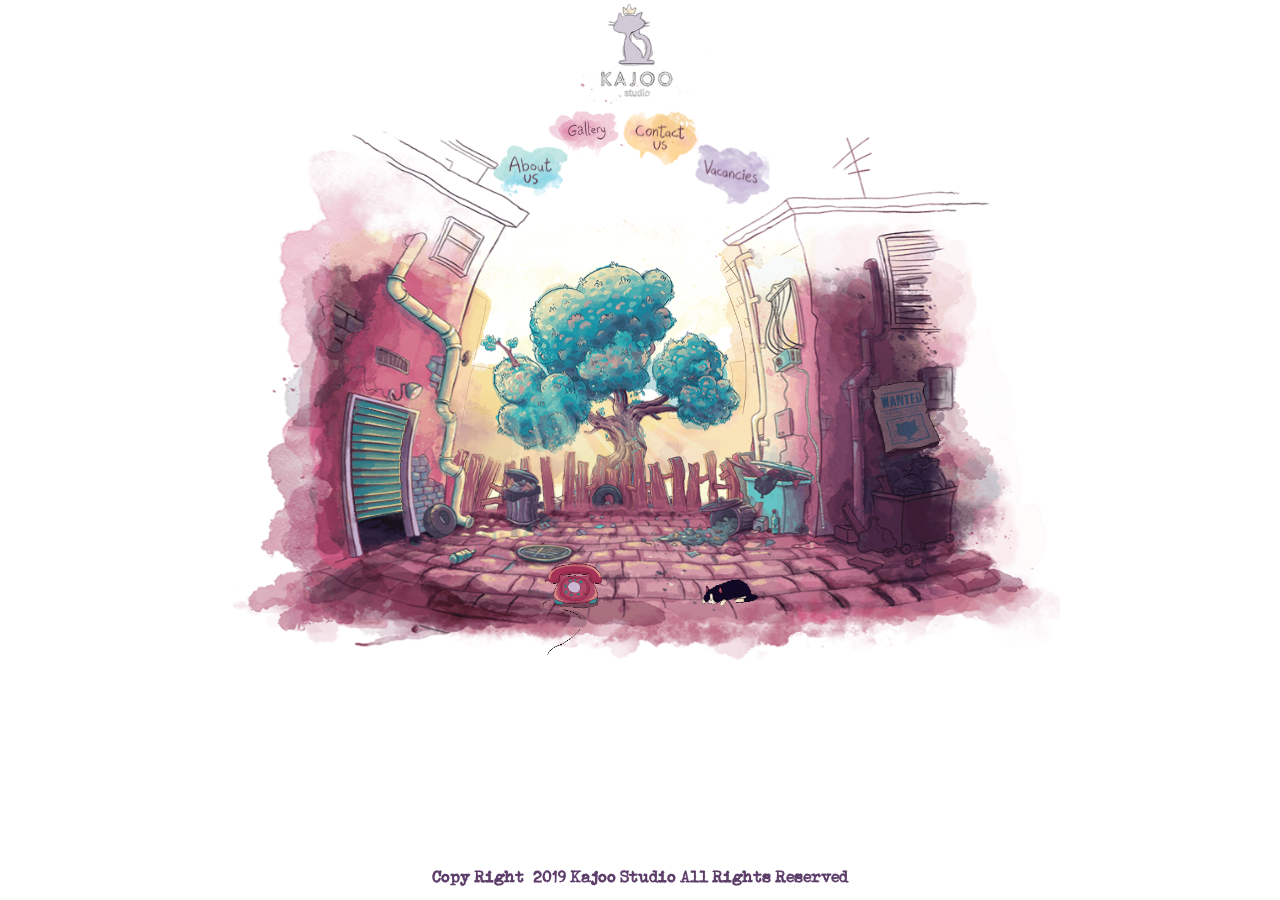
<file: index.html>
<!DOCTYPE html>
<html lang="en"><head>
<meta charset="UTF-8" />
<meta http-equiv="X-UA-Compatible" content="IE=edge,chrome=1">
<title>Kajoo</title>
<meta name="viewport" content="width=device-width, initial-scale=1.0">
<meta name="description" content="Kajoo" />
<meta name="keywords" content="Kajoo, Kajoo" />
<meta name="author" content="Kajoo Studio" />
<link rel="shortcut icon" href="img/favicon.ico">
		<!--bootstrap-->
<link rel="stylesheet" href="lib/bootstrap/bootstrap.min.css">
<link href="css/style.css" rel="stylesheet" type="text/css">
<script src="js/parallax.js"></script> 
<script type="text/javascript">
function MM_swapImgRestore() { //v3.0
  var i,x,a=document.MM_sr; for(i=0;a&&i<a.length&&(x=a[i])&&x.oSrc;i++) x.src=x.oSrc;
}
function MM_preloadImages() { //v3.0
  var d=document; if(d.images){ if(!d.MM_p) d.MM_p=new Array();
    var i,j=d.MM_p.length,a=MM_preloadImages.arguments; for(i=0; i<a.length; i++)
    if (a[i].indexOf("#")!=0){ d.MM_p[j]=new Image; d.MM_p[j++].src=a[i];}}
}

function MM_findObj(n, d) { //v4.01
  var p,i,x;  if(!d) d=document; if((p=n.indexOf("?"))>0&&parent.frames.length) {
    d=parent.frames[n.substring(p+1)].document; n=n.substring(0,p);}
  if(!(x=d[n])&&d.all) x=d.all[n]; for (i=0;!x&&i<d.forms.length;i++) x=d.forms[i][n];
  for(i=0;!x&&d.layers&&i<d.layers.length;i++) x=MM_findObj(n,d.layers[i].document);
  if(!x && d.getElementById) x=d.getElementById(n); return x;
}

function MM_swapImage() { //v3.0
  var i,j=0,x,a=MM_swapImage.arguments; document.MM_sr=new Array; for(i=0;i<(a.length-2);i+=3)
   if ((x=MM_findObj(a[i]))!=null){document.MM_sr[j++]=x; if(!x.oSrc) x.oSrc=x.src; x.src=a[i+2];}
}
</script>
</head>
<body onLoad="MM_preloadImages('img/doorGif.gif','img/telephone4.gif','img/catGif.gif','img/wantedPoster.gif')">
<div class="se-pre-con"></div>
<div class="container">
  <div class="content desktop-v"> 
    <!--motion bg-->
    
    <ul id="scene">
      <li class="layer" data-depth=".3">
        <div class="logo"> <img src="img/KajooLogo.gif"> </div>
      </li>
      <li class="layer" data-depth=".8">
        <div class="backbuilding"> <img src="img/backBuildings.png"> </div>
      </li>
      <li class="layer" data-depth=".5">
        <div class="tree"> <img src="img/tree.png"> </div>
      </li>
      <li class="layer" data-depth="0">
        <div class="wall"> <img src="img/fence.png"> </div>
      </li>
    </ul>
    <ul id="scene2">
      <li class="layer" data-depth=".6">
        <div class="menu">
			<a href="aboutus.html" onMouseOut="MM_swapImgRestore()" onMouseOver="MM_swapImage('Image12','','img/catGif.gif',1)"><img src="img/aboutBtn.png" alt=""/></a>
			<a href="gallery.html" onMouseOut="MM_swapImgRestore()" onMouseOver="MM_swapImage('Image10','','img/doorGif.gif',1)"><img src="img/gallaryBtn.png" alt=""/></a>
			<a href="contact.html" onMouseOut="MM_swapImgRestore()" onMouseOver="MM_swapImage('tele','','img/telephone4.gif',1)"><img src="img/ContactBtn.png" alt=""/></a>
			<a href="vacancies.html" onMouseOut="MM_swapImgRestore()" onMouseOver="MM_swapImage('Image13','','img/wantedPoster.gif',1)"><img src="img/vacanciesBtn.png" alt=""/></a>
		  </div>
      </li>
    </ul>
    <div class="building"> <img src="img/buildings-layer-1.png"> </div>
    <div class="motions">
      <div class="door"> <a href="gallery.html" onMouseOut="MM_swapImgRestore()" onMouseOver="MM_swapImage('Image10','','img/doorGif.gif',1)"> <img id="Image10" src="img/doorGif.png" alt=""></a> </div>
      <div class="telephone"> <a href="contact.html" onMouseOut="MM_swapImgRestore()" onMouseOver="MM_swapImage('tele','','img/telephone4.gif',1)"> <img id="tele" src="img/telephone4.png" alt=""></a> </div>
      <div class="cat"> <a href="aboutus.html" onMouseOut="MM_swapImgRestore()" onMouseOver="MM_swapImage('Image12','','img/catGif.gif',1)"> <img id="Image12" src="img/catGif.png" alt=""></a> </div>
      <div class="newspaper"> <a href="vacancies.html" onMouseOut="MM_swapImgRestore()" onMouseOver="MM_swapImage('Image13','','img/wantedPoster.gif',1)"> <img id="Image13" src="img/wantedPoster.png" alt=""></a> </div>
    </div>
  </div>
	<div class="home-tree mobile-v" id="home-sc">
<nav class="top-nav-home">
  <button class="navbar-toggler" type="button">
    <span class="navbar-toggler-icon"></span>
  </button>
  <div class="collapse navbar-collapse nav-home">
	  <button class="navbar-close" type="button">
  </button>
    <ul class="navbar-nav2">
      <li class="nav-item active">
        <a class="nav-link" href="#home-sc">Home </a>
      </li>
      <li class="nav-item">
        <a class="nav-link" href="#about-sc">About us</a>
      </li>
      <li class="nav-item">
        <a class="nav-link" href="#gallery-sc">Gallery</a>
      </li>
      <li class="nav-item">
        <a class="nav-link" href="#vacencies-sc">Vacancies</a>
      </li>
      <li class="nav-item">
        <a class="nav-link" href="#contact-sc">Contact</a>
      </li>
    </ul>
  </div>
</nav>
		
  <a class="home-logo" href="#"><img src="img/logo-mobile.png"></a>
	</div>
  <div class="mobile-v">
    <div class="about-home" id="about-sc">
      <h1> About Us</h1>
     <p> Award winning animation studio based in Egypt, we provide a wide range of high quality animation
		products: </p>
      <ul>
        <li>- Animated Series.</li>
        <li>- Animated movies.</li>
        <li>- TV / YouTube commercials.</li>
        <li>- Title Sequences.</li>
		 <li>- motion explainers.</li> 
        <li>and more....</li>
      </ul>
    </div>
    <div class="work-home" id="gallery-sc">
      <h1> Our Work<br>
        Gallery</h1>
      <div class="gallery-home">
        <div id="carouselExampleIndicators" class="carousel slide carousel-fade" data-ride="carousel" data-interval="false">
          <div class="carousel-tv "></div>
          <ol class="carousel-indicators">
            <li data-target="#carouselExampleIndicators" data-slide-to="0" class="active"></li>
            <li data-target="#carouselExampleIndicators" data-slide-to="1"></li>
            <li data-target="#carouselExampleIndicators" data-slide-to="2"></li>
            <li data-target="#carouselExampleIndicators" data-slide-to="3"></li>
            <li data-target="#carouselExampleIndicators" data-slide-to="4"></li>
            <li data-target="#carouselExampleIndicators" data-slide-to="5"></li>
            <li data-target="#carouselExampleIndicators" data-slide-to="6"></li>
            <li data-target="#carouselExampleIndicators" data-slide-to="7"></li>
            <li data-target="#carouselExampleIndicators" data-slide-to="8"></li>
            <li data-target="#carouselExampleIndicators" data-slide-to="9"></li>
            <li data-target="#carouselExampleIndicators" data-slide-to="10"></li>
          </ol>
 <div class="carousel-inner">
	  
	<div class="carousel-item active">
		
		<iframe class="youtube-iframe" width="100%" height="287" src="https://www.youtube.com/embed/hMEaly4xZ7s" frameborder="0" allow="accelerometer; autoplay; clipboard-write; encrypted-media; gyroscope; picture-in-picture" allowfullscreen></iframe>

    </div>
	<div class="carousel-item">
		
		<iframe class="youtube-iframe" width="100%" height="287" src="https://www.youtube.com/embed/otKSUSnSvLU" frameborder="0" allow="accelerometer; autoplay; clipboard-write; encrypted-media; gyroscope; picture-in-picture" allowfullscreen></iframe>

	</div>
  
	<div class="carousel-item">
		
		<iframe class="youtube-iframe" width="100%" height="287" src="https://www.youtube.com/embed/A5Asai2zVu0" frameborder="0" allow="accelerometer; autoplay; clipboard-write; encrypted-media; gyroscope; picture-in-picture" allowfullscreen></iframe>

    </div>
	<div class="carousel-item">
		
		<iframe class="youtube-iframe" width="100%" height="287" src="https://www.youtube.com/embed/l6wY3LMPpJA" frameborder="0" allow="accelerometer; autoplay; clipboard-write; encrypted-media; gyroscope; picture-in-picture" allowfullscreen></iframe>

    </div>
	<div class="carousel-item">

		<iframe class="youtube-iframe" width="100%" height="287" src="https://www.youtube.com/embed/qKPrzLs7HqA" frameborder="0" allow="accelerometer; autoplay; clipboard-write; encrypted-media; gyroscope; picture-in-picture" allowfullscreen></iframe>

    </div>
	  <div class="carousel-item">

		<iframe class="youtube-iframe" width="100%" height="287" src="https://www.youtube.com/embed/VJbGIk2UMp0" frameborder="0" allow="accelerometer; autoplay; clipboard-write; encrypted-media; gyroscope; picture-in-picture" allowfullscreen></iframe>

    </div>
	<div class="carousel-item">
		
		<iframe class="youtube-iframe" width="100%" height="287" src="https://www.youtube.com/embed/xT7lH8l_5Kg" frameborder="0" allow="accelerometer; autoplay; clipboard-write; encrypted-media; gyroscope; picture-in-picture" allowfullscreen></iframe>

    </div>

    <div class="carousel-item">
		
		<iframe class="youtube-iframe" width="100%" height="287" src="https://www.youtube.com/embed/ycAhI8SeV6o" frameborder="0" allow="accelerometer; autoplay; clipboard-write; encrypted-media; gyroscope; picture-in-picture" allowfullscreen></iframe>

    </div>


     <div class="carousel-item">
		
		<iframe class="youtube-iframe" width="100%" height="287" src="https://www.youtube.com/embed/3XALz6r3dxk" frameborder="0" allow="accelerometer; autoplay; clipboard-write; encrypted-media; gyroscope; picture-in-picture" allowfullscreen></iframe>

    </div>
	<div class="carousel-item">
		
		<iframe class="youtube-iframe" width="100%" height="287" src="https://www.youtube.com/embed/l6A1kOKRt-A" frameborder="0" allow="accelerometer; autoplay; clipboard-write; encrypted-media; gyroscope; picture-in-picture" allowfullscreen></iframe>

    </div>
	  
    <div class="carousel-item">
		
		<iframe class="youtube-iframe" width="100%" height="287" src="https://www.youtube.com/embed/ps_-D6ETsDw" frameborder="0" allow="accelerometer; autoplay; clipboard-write; encrypted-media; gyroscope; picture-in-picture" allowfullscreen></iframe>

    </div>
	

  </div>
          <a class="carousel-control-prev btn-control" href="#carouselExampleIndicators" role="button" data-slide="prev"> <span class="carousel-control-prev-icon" aria-hidden="true"></span> <span class="arrow-title">Previous</span> </a> <a class="carousel-control-next btn-control" href="#carouselExampleIndicators" role="button" data-slide="next"> <span class="arrow-title">Next</span> <span class="carousel-control-next-icon" aria-hidden="true"></span> </a> </div>
      </div>
    </div>
	  <div class="vacencies-home" id="vacencies-sc">
	  <h1>Vacancies</h1>
		  <h6>-Hiring soon.</h6>
	  </div>
	  
	  <div class="contact-home" id="contact-sc">
	  <h1>Say Helleowww!</h1>
		  <div class="text-contact">
		<div class="row">
			<a href="mailto:info@kajoostudio.com"><img src="img/mail.png" alt=""/> info@kajoostudio.com</a></div>
		<div class="row"><img src="img/phone.png" alt=""/> (+20) 12 0847 6095</div>
		<div class="row"><img src="img/phone.png" alt=""/> (+20) 11 2451 3583</div>
	  </div>
		<div class="contact-icons"> 
			<a href="https://www.google.com/maps/place/52+Mossadak,+Ad+Doqi,+Dokki,+Giza+Governorate/@30.039126,31.2023578,17z/data=!3m1!4b1!4m5!3m4!1s0x145846cd77045cff:0x91e6cc949a4d4a42!8m2!3d30.039126!4d31.2045465?shorturl=1" target="_blank">
			<img src="img/map.png" class="map"></a>
			<a href="https://www.behance.net/Kajoostudio_" target="_blank">
				<img src="img/behance.png" class="behance">
			</a>
			<a href="https://www.linkedin.com/company/kajoo-studio" target="_blank">
				<img src="img/linkedin.png" class="linkdin"></a>
			<a href="https://www.youtube.com/channel/UCgqGxlouMeiUFn2jCMnM4jA/featured" target="_blank">
				<img src="img/youtube.png" class="youtube"></a>
			<a href="https://vimeo.com/user93740706" target="_blank">
				<img src="img/vimeo.png" class="vimeo"></a>
			<a href="https://www.facebook.com/Kajoostudio" target="_blank">
				<img src="img/facebook.png" class="facebook"></a>
			<a href="https://www.instagram.com/kajoostudio/" target="_blank">
				<img src="img/instagram.png" class="insta"></a>
		</div>
	  </div>
  </div>
</div>
<footer class="footer-home">Copy Right © 2019   Kajoo Studio   All Rights Reserved </footer>

<!--bottstrap--> 
<script src="lib/bootstrap/jquery-3.2.1.slim.min.js"></script> 
<script src="lib/bootstrap/popper.min.js"></script> 
<script src="lib/bootstrap/bootstrap.min.js"></script> 

<!--slider--> 
<script src="js/jquery-2.min.js"></script> 
<script>
		var scene = document.getElementById('scene');
		var parallax = new Parallax(scene);
		var scene = document.getElementById('scene2');
		var parallax = new Parallax(scene2);
		var scene = document.getElementById('scene3');
		var parallax = new Parallax(scene3);
	</script> 
<!--white bg--> 

<!--preloader--> 
<script>
	//paste this code under head tag or in a seperate js file.
	// Wait for window load
	$(window).load(function() {
		// Animate loader off screen
		$(".se-pre-con").fadeOut("slow");;
	});
</script> 
<!--video--> 
<script type="text/javascript">

    jQuery(".btn-control").click(function() {
      // changes the iframe src to prevent playback or stop the video playback in our case
      $('.youtube-iframe').each(function(index) {
        $(this).attr('src', $(this).attr('src'));
        return true;
      });
      
//click function
    });

</script>
	
<!--nav--> 
<script>
		$('.navbar-toggler').click( function() {
		$(".navbar-collapse").addClass("show");
		$(".navbar-collapse").removeClass("hide");

} );
</script> 
<script>
		$('.nav-link').click( function() {
		$(".navbar-collapse").addClass("hide");
		$(".navbar-collapse").removeClass("show");

} );
</script> 
<script>
		$('.navbar-close').click( function() {
		$(".navbar-collapse").addClass("hide");
		$(".navbar-collapse").removeClass("show");

} );
		</script> 

<script>
$(document).ready(function(){
  // Add smooth scrolling to all links
  $("a").on('click', function(event) {

    // Make sure this.hash has a value before overriding default behavior
    if (this.hash !== "") {
      // Prevent default anchor click behavior
      event.preventDefault();

      // Store hash
      var hash = this.hash;

      // Using jQuery's animate() method to add smooth page scroll
      // The optional number (800) specifies the number of milliseconds it takes to scroll to the specified area
      $('html, body').animate({
        scrollTop: $(hash).offset().top
      }, 800, function(){
   
        // Add hash (#) to URL when done scrolling (default click behavior)
        window.location.hash = hash;
      });
    } // End if
  });
});
</script>

</body>
</html>
</file>
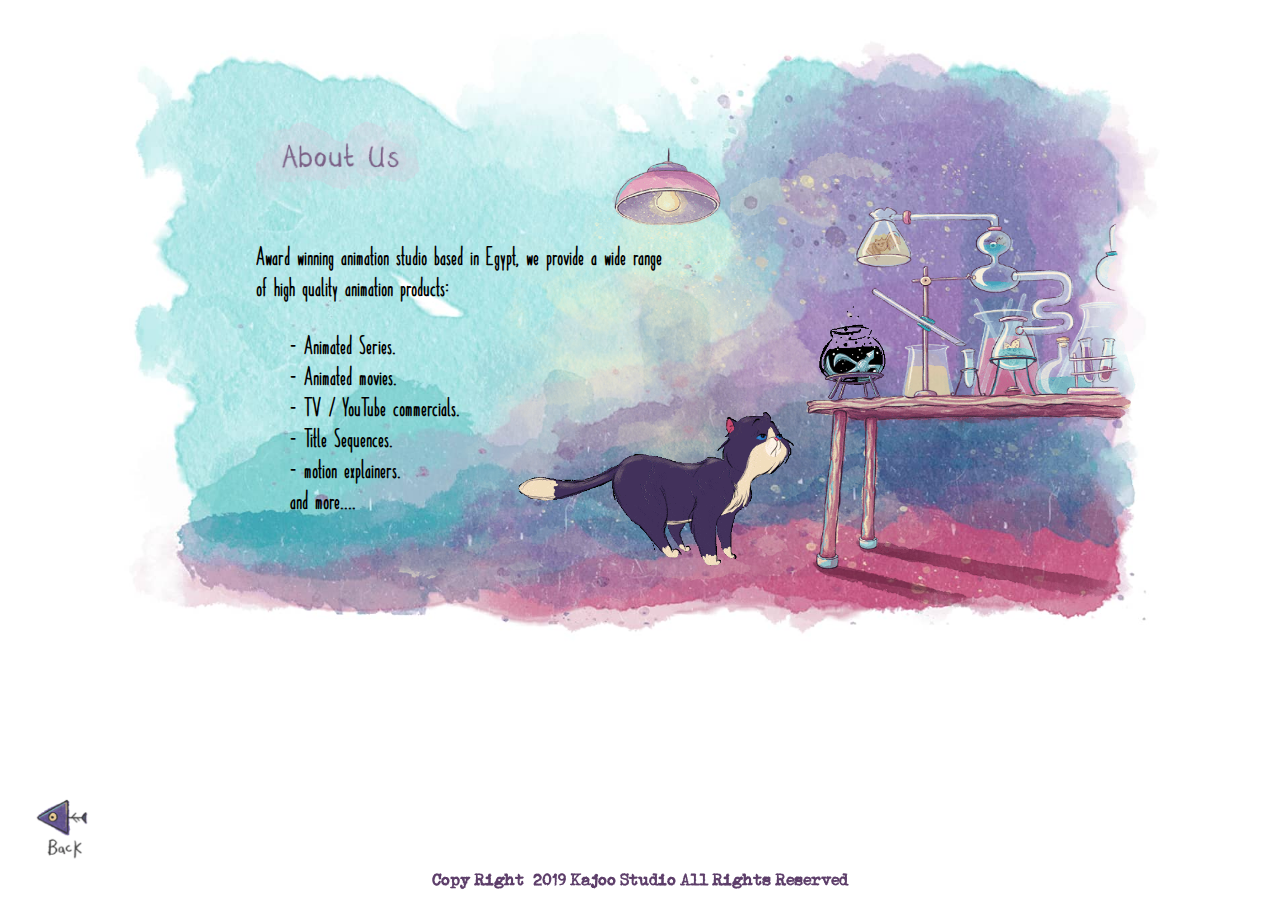
<file: aboutus.html>
<!DOCTYPE html>
<html lang="en">
    <head>
		<meta charset="UTF-8" />
        <meta http-equiv="X-UA-Compatible" content="IE=edge,chrome=1"> 
        <title>Kajoo</title>
        <meta name="viewport" content="width=device-width, initial-scale=1.0"> 
        <meta name="description" content="Kajoo" />
        <meta name="keywords" content="Kajoo, Kajoo" />
        <meta name="author" content="Kajoo Studio" />
        <link rel="shortcut icon" href="img/favicon.ico">
        <link href="css/style.css" rel="stylesheet" type="text/css">

    </head>
    <body>
		
        <div class="se-pre-con"></div>	
        <div class="container">
<div class="content">
			<!--about bg-->
	<div class="aboutus desktop-v">
		<h1><img src="img/AboutText.png" width="200"></h1>
		<div class="text-about">
		 <p> Award winning animation studio based in Egypt, we provide a wide range of high quality animation
		products: </p>
      <ul>
        <li>- Animated Series.</li>
        <li>- Animated movies.</li>
        <li>- TV / YouTube commercials.</li>
        <li>- Title Sequences.</li>
		 <li>- motion explainers.</li> 
        <li>and more....</li>
      </ul>
		</div>
		<div class="about-motion">
			<img src="img/about.gif" alt="" class="about-cat"/>
		<img src="img/lab-table.png" alt="" class="table">
		</div>
	</div>
	<div class="back"><a href="index.html"><img src="img/backBtn.png" alt=""/></a></div>
			</div>	
	</div>
		<footer>Copy Right © 2019   Kajoo Studio   All Rights Reserved
		</footer>
	
<!--preloader--> 
<script src="js/jquery-2.min.js"></script>
<script>
	//paste this code under head tag or in a seperate js file.
	// Wait for window load
	$(window).load(function() {
		// Animate loader off screen
		$(".se-pre-con").fadeOut("slow");;
	});
</script> 
    </body>
</html>
</file>
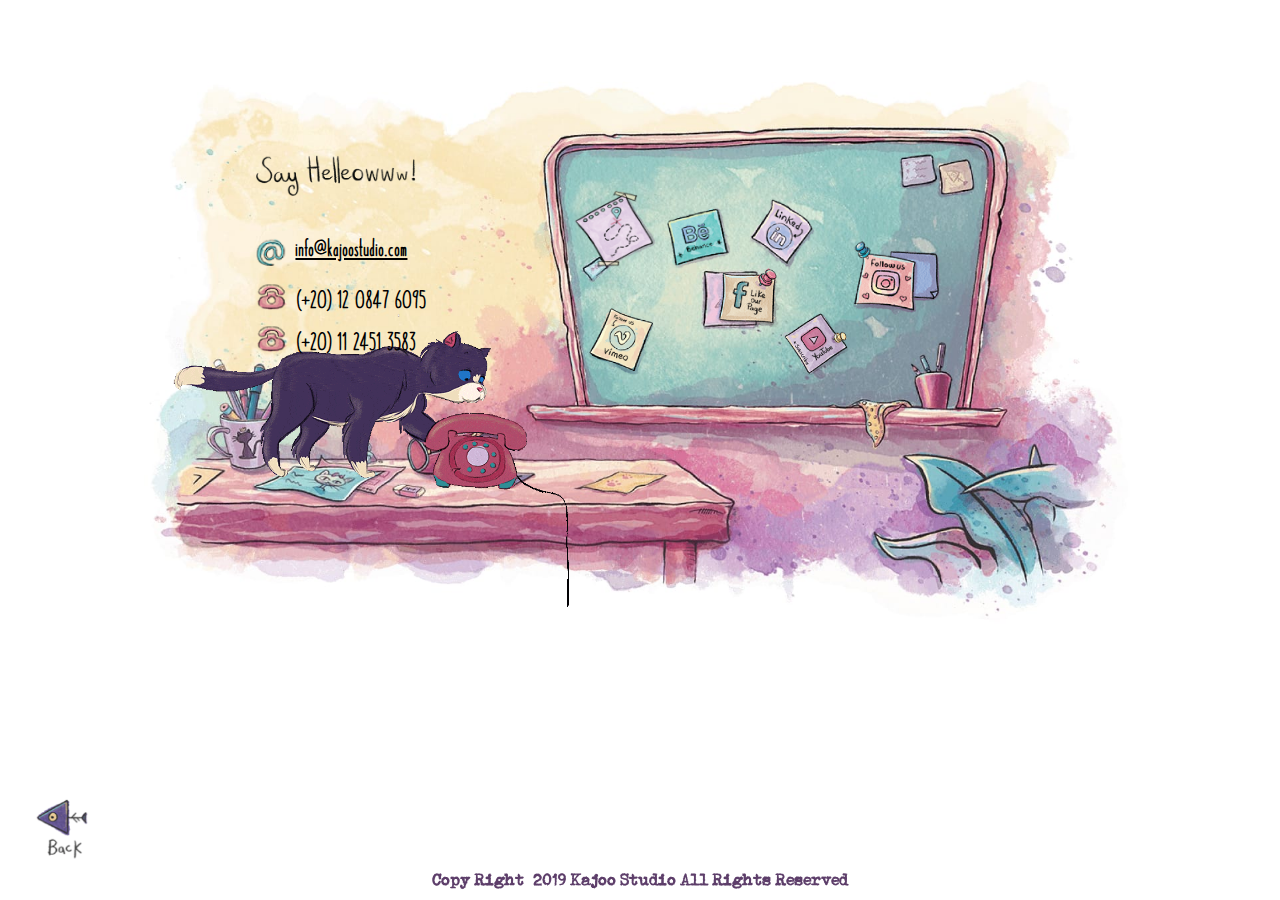
<file: contact.html>
<!DOCTYPE html>
<html lang="en">
    <head>
		<meta charset="UTF-8" />
        <meta http-equiv="X-UA-Compatible" content="IE=edge,chrome=1"> 
        <title>Kajoo</title>
        <meta name="viewport" content="width=device-width, initial-scale=1.0"> 
        <meta name="description" content="Kajoo" />
        <meta name="keywords" content="Kajoo, Kajoo" />
        <meta name="author" content="Kajoo Studio" />
        <link rel="shortcut icon" href="img/favicon.ico">
        <link href="css/style.css" rel="stylesheet" type="text/css">

    </head>
    <body>
        <div class="se-pre-con"></div>	
        <div class="container">
<div class="content">
			<!--contact bg-->
	<div class="contact desktop-v">
		<h1><img src="img/hello.png" width="200"></h1>
		<div class="text-contact">
		<div class="row">
			<a href="mailto:info@kajoostudio.com"><img src="img/mail.png" alt=""/> info@kajoostudio.com</a></div>
		<div class="row"><img src="img/phone.png" alt=""/> (+20) 12 0847 6095</div>
		<div class="row"><img src="img/phone.png" alt=""/> (+20) 11 2451 3583</div>
	  </div>
		<div class="contact-icons"> 
			<a href="https://www.google.com/maps/place/52+Mossadak,+Ad+Doqi,+Dokki,+Giza+Governorate/@30.039126,31.2023578,17z/data=!3m1!4b1!4m5!3m4!1s0x145846cd77045cff:0x91e6cc949a4d4a42!8m2!3d30.039126!4d31.2045465?shorturl=1" target="_blank">
			<img src="img/map.png" class="map"></a>
			<a href="https://www.behance.net/Kajoostudio_" target="_blank">
				<img src="img/behance.png" class="behance">
			</a>
			<a href="https://www.linkedin.com/company/kajoo-studio" target="_blank">
				<img src="img/linkedin.png" class="linkdin"></a>
			<a href="https://www.youtube.com/channel/UCgqGxlouMeiUFn2jCMnM4jA/featured" target="_blank">
				<img src="img/youtube.png" class="youtube"></a>
			<a href="https://vimeo.com/user93740706" target="_blank">
				<img src="img/vimeo.png" class="vimeo"></a>
			<a href="https://www.facebook.com/Kajoostudio" target="_blank">
				<img src="img/facebook.png" class="facebook"></a>
			<a href="https://www.instagram.com/kajoostudio/" target="_blank">
				<img src="img/instagram.png" class="insta"></a>
		</div>
		<div class="contact-motion">
	    <img src="img/contact.gif" alt=""/>
		</div>
	</div>
	<div class="back"><a href="index.html"><img src="img/backBtn.png" alt=""/></a></div>
			</div>	
	</div>
		<footer>Copy Right © 2019   Kajoo Studio   All Rights Reserved
		</footer>
	
<script src="js/jquery-2.min.js"></script>
<!--preloader--> 
<script>
	//paste this code under head tag or in a seperate js file.
	// Wait for window load
	$(window).load(function() {
		// Animate loader off screen
		$(".se-pre-con").fadeOut("slow");;
	});
</script> 
    </body>
</html>
</file>
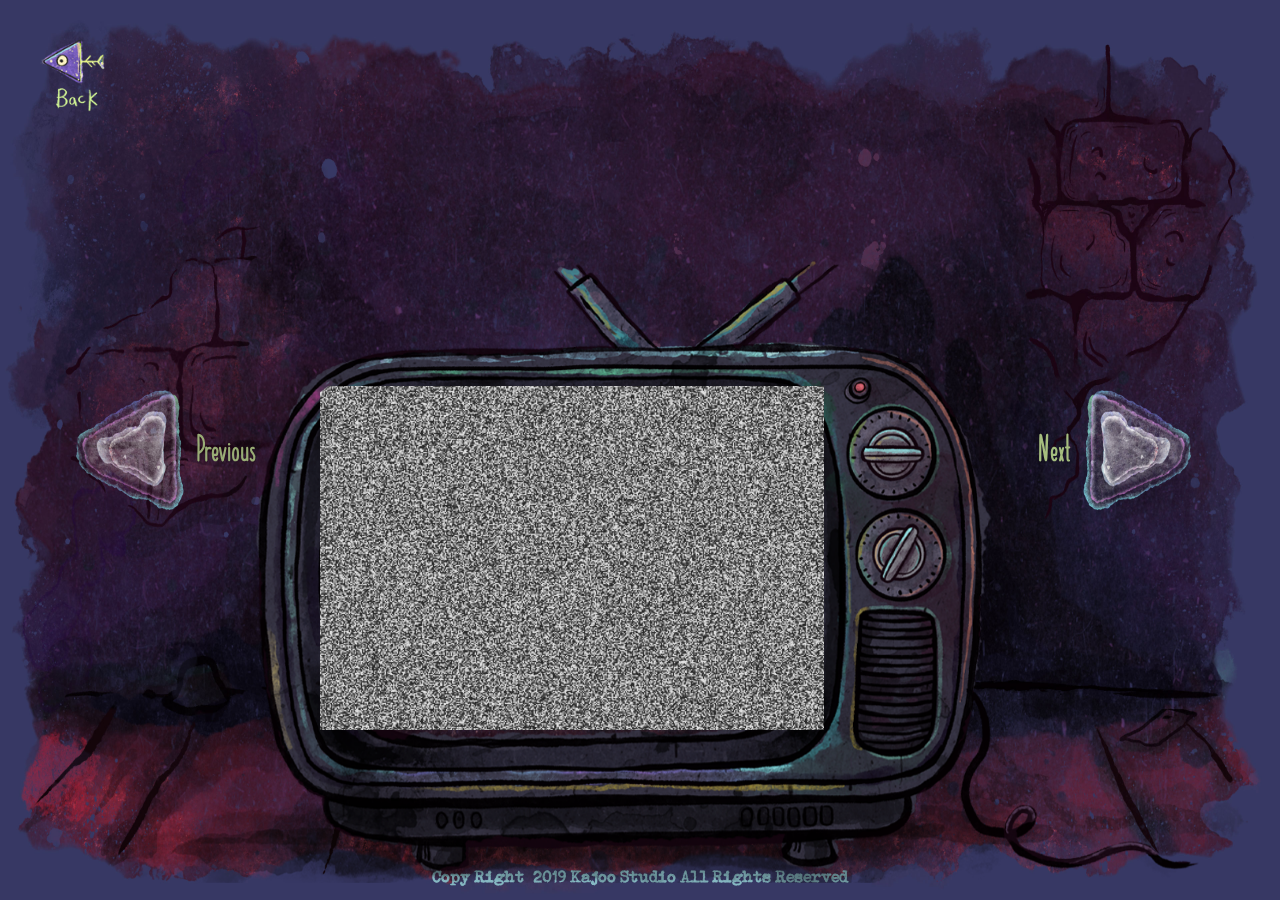
<file: gallery.html>
<!DOCTYPE html>
<html lang="en">
    <head>
		<meta charset="UTF-8" />
        <meta http-equiv="X-UA-Compatible" content="IE=edge,chrome=1"> 
        <title>Kajoo</title>
        <meta name="viewport" content="width=device-width, initial-scale=1.0"> 
        <meta name="description" content="Kajoo" />
        <meta name="keywords" content="Kajoo, Kajoo" />
        <meta name="author" content="Kajoo Studio" />
        <link rel="shortcut icon" href="img/favicon.ico">
		<!--bootstrap-->
<link rel="stylesheet" href="lib/bootstrap/bootstrap.min.css">
<!--lightbox-->
<script type="text/javascript" src="js/jquery.js"></script>
<script type="text/javascript" src="js/lc_lightbox.js"></script>
<link rel="stylesheet" href="css/lc_lightbox.css" />
<link rel="stylesheet" href="css/open_close_fx.css" />
	
        <link href="css/style.css" rel="stylesheet" type="text/css">

		
    </head>
    <body>
		
        <div class="se-pre-con"></div>	
	<div class="gallery desktop-v">
			<div id="carouselExampleIndicators" class="carousel slide carousel-fade" data-ride="carousel" data-interval="false">
<div class="carousel-tv "></div>
  <ol class="carousel-indicators">

    <li data-target="#carouselExampleIndicators" data-slide-to="0" class="active"></li>
            <li data-target="#carouselExampleIndicators" data-slide-to="1"></li>
            <li data-target="#carouselExampleIndicators" data-slide-to="2"></li>
            <li data-target="#carouselExampleIndicators" data-slide-to="3"></li>
            <li data-target="#carouselExampleIndicators" data-slide-to="4"></li>
            <li data-target="#carouselExampleIndicators" data-slide-to="5"></li>
            <li data-target="#carouselExampleIndicators" data-slide-to="6"></li>
            <li data-target="#carouselExampleIndicators" data-slide-to="7"></li>
            <li data-target="#carouselExampleIndicators" data-slide-to="8"></li>
            <li data-target="#carouselExampleIndicators" data-slide-to="9"></li>
            <li data-target="#carouselExampleIndicators" data-slide-to="10"></li>

  </ol>

  <div class="carousel-inner">
	  
    <div class="carousel-item active">
		
		<iframe class="youtube-iframe" width="100%" height="287" src="https://www.youtube.com/embed/hMEaly4xZ7s" frameborder="0" allow="accelerometer; autoplay; clipboard-write; encrypted-media; gyroscope; picture-in-picture" allowfullscreen></iframe>

    </div>
	<div class="carousel-item">
		
		<iframe class="youtube-iframe" width="100%" height="287" src="https://www.youtube.com/embed/otKSUSnSvLU" frameborder="0" allow="accelerometer; autoplay; clipboard-write; encrypted-media; gyroscope; picture-in-picture" allowfullscreen></iframe>

	</div>
  
	<div class="carousel-item">
		
		<iframe class="youtube-iframe" width="100%" height="287" src="https://www.youtube.com/embed/A5Asai2zVu0" frameborder="0" allow="accelerometer; autoplay; clipboard-write; encrypted-media; gyroscope; picture-in-picture" allowfullscreen></iframe>

    </div>
	<div class="carousel-item">
		
		<iframe class="youtube-iframe" width="100%" height="287" src="https://www.youtube.com/embed/l6wY3LMPpJA" frameborder="0" allow="accelerometer; autoplay; clipboard-write; encrypted-media; gyroscope; picture-in-picture" allowfullscreen></iframe>

    </div>
	<div class="carousel-item">

		<iframe class="youtube-iframe" width="100%" height="287" src="https://www.youtube.com/embed/qKPrzLs7HqA" frameborder="0" allow="accelerometer; autoplay; clipboard-write; encrypted-media; gyroscope; picture-in-picture" allowfullscreen></iframe>

    </div>
	  <div class="carousel-item">

		<iframe class="youtube-iframe" width="100%" height="287" src="https://www.youtube.com/embed/VJbGIk2UMp0" frameborder="0" allow="accelerometer; autoplay; clipboard-write; encrypted-media; gyroscope; picture-in-picture" allowfullscreen></iframe>

    </div>
	<div class="carousel-item">
		
		<iframe class="youtube-iframe" width="100%" height="287" src="https://www.youtube.com/embed/xT7lH8l_5Kg" frameborder="0" allow="accelerometer; autoplay; clipboard-write; encrypted-media; gyroscope; picture-in-picture" allowfullscreen></iframe>

    </div>

    <div class="carousel-item">
		
		<iframe class="youtube-iframe" width="100%" height="287" src="https://www.youtube.com/embed/ycAhI8SeV6o" frameborder="0" allow="accelerometer; autoplay; clipboard-write; encrypted-media; gyroscope; picture-in-picture" allowfullscreen></iframe>

    </div>


     <div class="carousel-item">
		
		<iframe class="youtube-iframe" width="100%" height="287" src="https://www.youtube.com/embed/3XALz6r3dxk" frameborder="0" allow="accelerometer; autoplay; clipboard-write; encrypted-media; gyroscope; picture-in-picture" allowfullscreen></iframe>

    </div>
	<div class="carousel-item">
		
		<iframe class="youtube-iframe" width="100%" height="287" src="https://www.youtube.com/embed/l6A1kOKRt-A" frameborder="0" allow="accelerometer; autoplay; clipboard-write; encrypted-media; gyroscope; picture-in-picture" allowfullscreen></iframe>

    </div>
	  
    <div class="carousel-item">
		
		<iframe class="youtube-iframe" width="100%" height="287" src="https://www.youtube.com/embed/ps_-D6ETsDw" frameborder="0" allow="accelerometer; autoplay; clipboard-write; encrypted-media; gyroscope; picture-in-picture" allowfullscreen></iframe>

    </div>
	  
  </div>

  <a class="carousel-control-prev btn-control" href="#carouselExampleIndicators" role="button" data-slide="prev">

    <span class="carousel-control-prev-icon" aria-hidden="true"></span>

    <span class="arrow-title">Previous</span>

  </a>

  <a class="carousel-control-next btn-control" href="#carouselExampleIndicators" role="button" data-slide="next">

    <span class="arrow-title">Next</span>
    <span class="carousel-control-next-icon" aria-hidden="true"></span>


  </a>

</div>

	
	</div>
		<div class="back-gallery"><a href="index.html">
		<img src="img/backBtn-2.png" alt="" class="desktop-v"/>
		<img src="img/backBtn.png" alt="" class="mobile-v"/>
		</a></div>
		
		<footer class="g-footer">Copy Right © 2019   Kajoo Studio   All Rights Reserved
		</footer>
<!--LIGHTBOX-->	
<script type="text/javascript">
$(document).ready(function(e) {
   
	// live handler
	lc_lightbox('.elem', {
		wrap_class : 'lcl_rtl_oc',
		gallery : true,	
		thumb_attr: 'data-lcl-thumb', 
		
		skin: 'minimal',
		radius: 0,
		padding	: 0,
		border_w: 0,
	});	

});
</script>
	
		<!--bottstrap-->
		<script src="lib/bootstrap/jquery-3.2.1.slim.min.js"></script>
<script src="lib/bootstrap/popper.min.js"></script>
<script src="lib/bootstrap/bootstrap.min.js"></script>
<!--preloader--> 
<script src="js/jquery-2.min.js"></script>
<script>
	//paste this code under head tag or in a seperate js file.
	// Wait for window load
	$(window).load(function() {
		// Animate loader off screen
		$(".se-pre-con").fadeOut("slow");;
	});
</script> 	
		
		<script type="text/javascript">

    jQuery(".btn-control").click(function() {
      // changes the iframe src to prevent playback or stop the video playback in our case
      $('.youtube-iframe').each(function(index) {
        $(this).attr('src', $(this).attr('src'));
        return true;
      });
      
//click function
    });

</script>  
    </body>
</html>
</file>
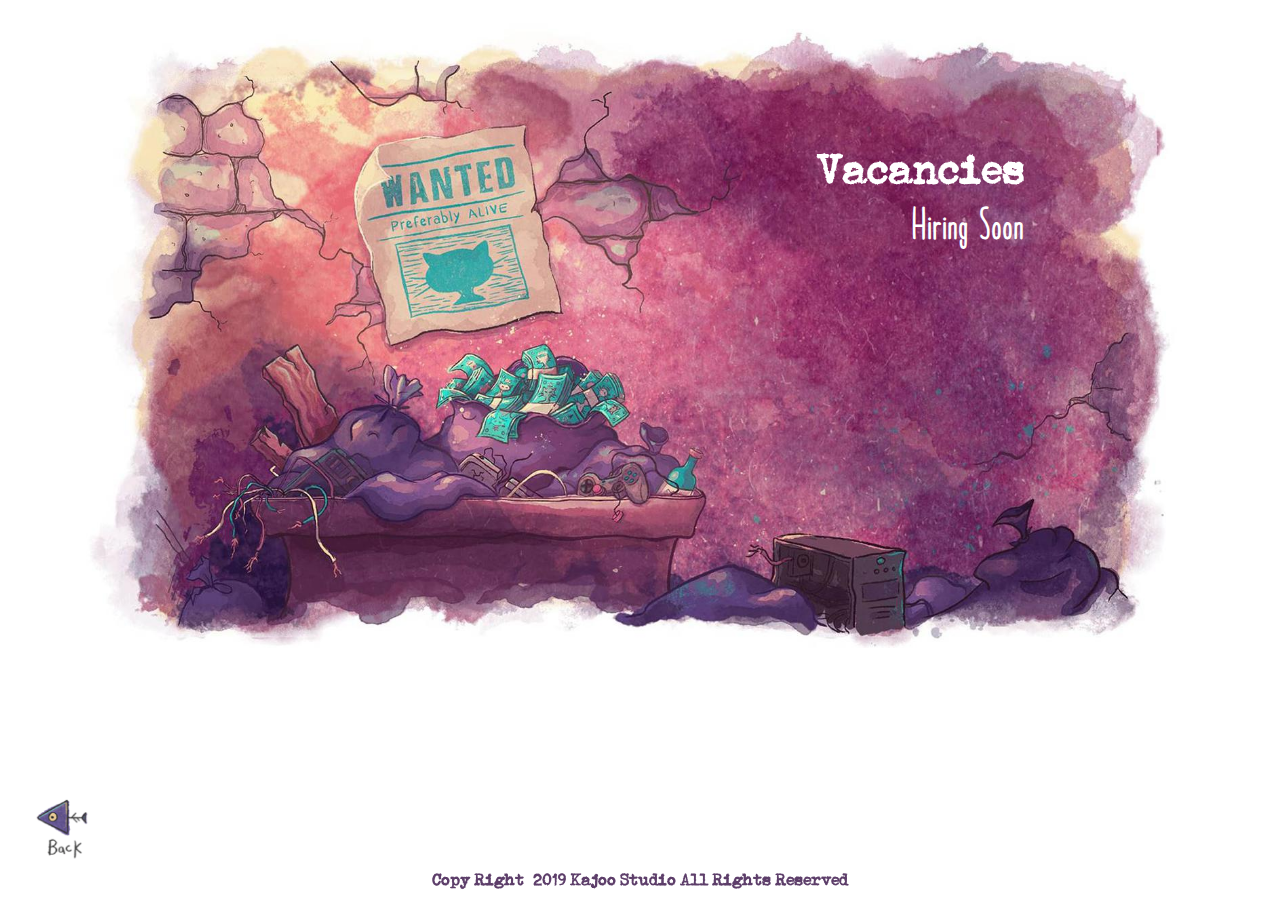
<file: vacancies.html>
<!DOCTYPE html>
<html lang="en">
    <head>
		<meta charset="UTF-8" />
        <meta http-equiv="X-UA-Compatible" content="IE=edge,chrome=1"> 
        <title>Kajoo</title>
        <meta name="viewport" content="width=device-width, initial-scale=1.0"> 
        <meta name="description" content="Kajoo" />
        <meta name="keywords" content="Kajoo, Kajoo" />
        <meta name="author" content="Kajoo Studio" />
        <link rel="shortcut icon" href="img/favicon.ico">
        <link href="css/style.css" rel="stylesheet" type="text/css">

    </head>
    <body>
		
        <div class="se-pre-con"></div>	
        <div class="container">
<div class="content">
			<!--about bg-->
	<div class="vacancies desktop-v">
		<div class="text-vacancies">
		<h1>Vacancies</h1>
		<h5>Hiring Soon</h5>
		</div>
	</div>
	<div class="back"><a href="index.html"><img src="img/backBtn.png" alt=""/></a></div>
			</div>	
	</div>
		<footer>Copy Right © 2019   Kajoo Studio   All Rights Reserved
		</footer>
	
<!--preloader--> 
<script src="js/jquery-2.min.js"></script>
<script>
	//paste this code under head tag or in a seperate js file.
	// Wait for window load
	$(window).load(function() {
		// Animate loader off screen
		$(".se-pre-con").fadeOut("slow");;
	});
</script> 
    </body>
</html>
</file>
<file: css/style.css>
html {
  scroll-behavior: smooth;
}
body {
	font-weight: bold;
}
h1, h2, h3, h4, h5, h6 {
	font-weight: bold;
}
@font-face {
  font-family: "Expo";
  src: url("../fonts/ExpoArabic-Book.eot");
  src: url("../fonts/ExpoArabic-Book.eot#iefix") format("embedded-opentype"), url("../fonts/ExpoArabic-Book.woff") format("woff"), url("../fonts/ExpoArabic-Book.ttf") format("truetype"), url("../fonts/ExpoArabic-Book.svg") format("svg");
  font-weight: normal;
  font-style: normal;
}

@font-face {
    font-family: "MechanicalMachine";
    src: url("../fonts/Mechanical Machine.eot");
    src: url("../fonts/Mechanical Machine.eot#iefix") format("embedded-opentype"),
        url("../fonts/Mechanical Machine.woff") format("woff"),
        url("../fonts/Mechanical Machine.ttf") format("truetype"),
        url("../fonts/Mechanical Machine.svg") format("svg");
    font-weight: normal;
    font-style: normal;
}
@font-face {
    font-family: "PaperDaisy";
    src: url("../fonts/PaperDaisy.eot");
    src: url("../fonts/PaperDaisy.eot#iefix") format("embedded-opentype"),
        url("../fonts/PaperDaisy.woff") format("woff"),
        url("../fonts/PaperDaisy.ttf") format("truetype"),
        url("../fonts/PaperDaisy.svg") format("svg");
    font-weight: normal;
    font-style: normal;
}
.no-js #loader { display: none;  }
.js #loader { display: block; position: absolute; left: 100px; top: 0; }
.se-pre-con {
	position: fixed;
	left: 0px;
	top: 0px;
	width: 100%;
	height: 100%;
	z-index: 999999;
	background: url(../img/loader.gif) center no-repeat #fff;
}
body {
	overflow-x:hidden;
	padding: 0px;
	margin: 0px;
    font-family: PaperDaisy;
	font-size: 32px;
}
img {
	max-height: 100%;
	max-width: 100%;
}
a, a:visited {
	color: #000;
}
a:hover {
	color: rgba(42,42,42,1.00);
}
.container {
	width: 100%;
	height: 100vh;
  position: relative;
}
.content {
     position: relative;
    top: 10%;
    /* transform: translateY(-50%); */
    width: 100%;
}
#scene {
	padding: 0px;
	margin: 0px;
	position: relative;
	float: right;
	width: 100%;
}
#scene2 {
	position: relative;
	z-index: 10000;
	padding: 0px;
	margin: 0px;
}
.layer {
	width: 100%;
	padding: 0px;
	margin: 0px;
	position: absolute;
}
.backbuilding {
	width: 100%;
	top: 50px;
	text-align: center;
	position: absolute;

	height: 520px;
}
.building {
	width: 100%;
	bottom: 0;
	z-index: 100;
	position: absolute;
		text-align: center;
		top: 100px;
		bottom: 27px;
}

.building, .layer, #scene, .content {
	height: 750px;
}
.tree {
	left: calc(50% - 190px);
	position: absolute;
	width: 350px;
	margin-bottom: -40px;
	bottom: 0;
	
}
.wall {
	
	width: 100%;
	bottom: 45px;
	height: 170px;
	z-index: 100;
	position: absolute;
		text-align: center;
}
.logo {
	text-align: center;
	top: -24px;
	z-index: 1000;
	position: absolute;
	width: 100%;
	
}
.logo img {
    width: 160px;
}
.menu {
	top:110px;
	position: absolute;
	width: 520px;
		text-align: center;
	z-index: 100000;
	left: calc(50% - 200px);
    font-family: MechanicalMachine;
}
.menu a {
	position: absolute;
}
.menu a img{
	width: 90px;
}
.menu a:nth-child(1) {
	top: 40px;
	left: 25px;
}
.menu a:nth-child(2) {
	top: 0px;
	left: 90px;
}
.menu a:nth-child(3) {
	top: 0px;
	left: 180px;
}
.menu a:nth-child(4) {
	top: 40px;
	left: 265px;
}
.motions {
	width: 1000px;
    top: -300px;
    height: 350px;
    z-index: 100000;
    position: relative;
    text-align: center;
    margin: auto;
}
.door {
	position: absolute;
	z-index: 1000;
	top: 70px;
    left: 148px;
	width: 79px;
	height: 176px;
}
.telephone {
	position: absolute;
	z-index: 1000;
	bottom: -20px;
	left: 350px;
	width: 120px;
	height: 246px;
}
.cat {
	position: absolute;
	z-index: 1000;
	bottom: 0px;
	left: 538px;
	width: 120px;
	height: 100px;
}
.newspaper {
	position: absolute;
	z-index: 1000;
	top: 40px;
	right: 130px;
	width: 110px;
	height: 100px;
}
footer {
    position: fixed;
    font-family: MechanicalMachine;
    color: #5d3e6a;
	    text-align: center;
	width: 100%;
	margin-top: -20px;
	bottom: 10px;
	font-size: 14px;
    left: 0px;
}
.aboutus {
	background-image: url("../img/about_bg.jpg"); 
	background-position: center center;
	background-repeat: no-repeat;
	background-size: contain;
	width: 60%;
    float: none;
    margin: auto;
    padding: 120px 15%;
    height: 510px;
	position: relative;
}
.text-about  {
	width: 55%;
	float: left;
	overflow-y: auto;
	height: 410px;
	overflow-y: scroll;
	position: relative;
	z-index: 1000;
	padding-right: 10px;
}
.text-about li {
	list-style: none;
}
.aboutus h1 {
	padding: 0px;
	margin: 0px;
}
.about-motion {
	height: 590px;
    width: 1200px;
    float: right;
    position: absolute;
    right: 0px;
    z-index: 100;
    margin-top: -100px;
}
.about-cat {
	    position: absolute;
    width: 800px;
    z-index: 1000;
    right: 210px;
    top: 100px;
}
.table {
	position: absolute;
    z-index: 100;
    width: 1280px;
    right: 0px;
    top: 0px;
}
/* width */
::-webkit-scrollbar {
  width: 10px;
}

/* Track */
::-webkit-scrollbar-track {
  box-shadow: inset 0 0 5px grey; 
  border-radius: 10px;
}
 
/* Handle */
::-webkit-scrollbar-thumb {
  background: #9e97c3; 
  border-radius: 10px;
}

/* Handle on hover */
::-webkit-scrollbar-thumb:hover {
  background: #9e97c3; 
}
.back {
	width: 65px;
	position: fixed;
	left: 40px;
	bottom: 40px;
	z-index: 1000;
}
.back-gallery {
	width: 65px;
	position: fixed;
	left: 40px;
	top: 40px;
	z-index: 1000;
}
.contact {
	background-image: url("../img/contactUs-BG.jpg"); 
	background-position: center center;
	background-repeat: no-repeat;
	background-size: contain;
	width: 60%;
    float: none;
    margin: auto;
    padding: 120px 15%;
    height: 510px;
	position: relative;
	line-height: 30px;
}
.contact .row {
	line-height: 40px;
	margin-bottom: 10px;
	font-size: 30px;
	width: 100%;
	float: left;
}
.contact .row a, .contact .row img {
	float: left;
}
.contact .row img {
	margin-right: 10px;
}
.contact-icons {
	width: 60%;
	float: right;
	position: relative;
	margin-top: -100px;
	z-index: 1000;
}
.text-contact {
    width: 40%;
    float: left;
    overflow-y: auto;
    overflow-y: scroll;
    position: relative;
    z-index: 1000;
}
.map {
	position: absolute;
	left: 10px;
	top: 50px;
	width: 100px;
}
.behance {
	position: absolute;
	left: 120px;
	top: 70px;
	width: 80px;
}
.linkdin {
	position: absolute;
	left: 220px;
	top: 60px;
	width: 80px;
}
.youtube {
	position: absolute;
	left: 260px;
	top: 190px;
	width: 80px;
}
.facebook {
	position: absolute;
	left: 180px;
	top: 140px;
	width: 80px;
}
.insta {
    left: 340px;
    top: 110px;
	width: 110px;
	position: relative;
}
.vimeo {
	position: absolute;
	left: 30px;
	top: 190px;
	width: 80px;
}
.contact-motion {
	position: absolute;
	z-index: 100;
	width: 1200px;
	margin-top: -30px;
	
}
.contact-motion img {
	width: 500px;
	left: -100px;
	bottom: -110px;
	position: relative;
}
.gallery {
	background-image: url("../img/gallery-bg.jpg");
	background-repeat: no-repeat;
	background-position: center center;
	background-size: 100% 100%;
	background-attachment: fixed;
	width: 100%;
	/*height: 100vh;*/
	position: relative;
	padding: 110px 100px 50px 100px;
	float: left;
	height: 100vh;
}
.gallery footer {
    color: #81b7b7;
}
.carousel-indicators {
	display: none;
}
.carousel-control-next-icon {
	background-image: url('../img/arrow-right.png');
	background-size: 100% 100%;
	width: 100px;
	height: 100px;
}
.carousel {
        position: relative;
    width: 920px;
    margin: auto;
    min-height: 243px;
	zoom:1.2;
	bottom: -90px;
}
img.d-block.w-100 {
    /*-webkit-mask-box-image: url("../img/mask.svg") repeat;
    mask-border: url("../img/mask.svg") repeat;*/
	width: 500px !important;
    height: 290px;
}
.carousel-fade .carousel-item {
    transition-duration: 1.6s !important;
    transition-delay: 2.6s !important;
}
.carousel-control-prev-icon {
	background-image: url('../img/arrow-left.png');
	background-size:  100% 100%;
	width: 100px;
	height: 100px;
}
.carousel-control-next, .carousel-control-prev {
    position: fixed;
	z-index: 1000;
	opacity: 1;
	width: 25%;
}
.carousel-tv {
	    position: absolute;
    width: 920px;
    height: 524px;
    background-image: url(../img/tv-desktop.png);
    background-size: cover;
    z-index: 100;
    /* left: 0px; */
    /* right: 0px; */
    padding: 0px;
    margin: -110px auto 0px;
}
.ytp-large-play-button svg {
    left: 15% !important;
    width: 70% !important;
    background-color: #100e0e !important;
    border-radius: 50% !important;
}
.ytp-large-play-button:hover svg  {
    background-color: rgb(255, 0, 0) !important;
	
}
.carousel-inner {
	    position: relative;
    width: 420px;
    overflow: hidden;
    margin: 140px 183px 30px;
	background-image: url("../img/tv-noise.gif");
	-webkit-mask-box-image: url("../img/mask.svg") repeat;
    mask-border: url("../img/mask.svg") repeat;
	z-index: 1000;
	height: 287px;
}
.carousel-item {
    float: right;
}
.carousel-item iframe {
	width: 100% !important;
	height: 287px !important;
}
.carousel-control-next .arrow-title {
	color:#a6be7f;
	padding: 0px 10px 0px 0px;
}
.carousel-control-prev .arrow-title {
	color:#a6be7f;
	padding: 0px 0px 0px 10px;
}
.lamp {
	background-image: url("../img/Lamp.png");
	background-repeat: no-repeat;
	background-position: center center;
	background-size: contain;
	width: 410px;
	height: 360px;
	position: fixed;
	z-index: 100;
	top: 0px;
	left: calc(50% - 205px);
}
.spider {
	background-image: url("../img/Spider.png");
	background-position: right top;
	background-repeat: no-repeat;
	background-size: contain;
	
	width: 275px;
	height: 410px;
	right: 0px;
	top: 0px;
	position: fixed;
}

.frame {
	z-index: 100;
	width: 100%;
	float: left;
}
.cont {
	padding: 10px;
}
.cont a {
	position: relative;
}
.cont a:nth-child(1) {
    top: -20px;
}
.cont a:nth-child(2) {
    top: 10px;
}
.cont a:nth-child(3) {
    top: -40px;
}
.cont a:nth-child(4) {
    top: -60px;
}
.cont a:nth-child(5) {
    top: -70px;
}
.cont a:nth-child(6) {
    top: 0px;
}
.cont a:nth-child(6) > span {
    margin: 106px 80px 0px !important;
	    padding-bottom: 44%;
    background-size: 100% 70%;
}

.cont a:nth-child(7) {
    top: -30px;
}

.cont a:nth-child(8) {
    top: 10px;
}

.cont a:nth-child(9) {
    top: -40px;
}

.cont a:nth-child(10) {
    top: -80px;
}
.vacancies {
	background-image: url("../img/vacancies-bg.jpg"); 
	background-position: center center;
	background-repeat: no-repeat;
	background-size: contain;
	width: 60%;
    float: none;
    margin: auto;
    padding: 120px 15%;
    height: 510px;
	position: relative;
	line-height: 30px;
}
.text-vacancies {
	color: #fff;
	text-align: right;
}

.text-vacancies h1 {
    font-family: MechanicalMachine;
	font-size: 60px;
}
.text-vacancies h5 {
	font-size: 55px;
	margin: 10px 0px;
}
.g-footer {
	color: #86b9c3;
}




.carousel-fade .carousel-item {

 opacity: 0;

 transition-duration: .6s;

 transition-property: opacity;

}



.carousel-fade  .carousel-item.active,

.carousel-fade  .carousel-item-next.carousel-item-left,

.carousel-fade  .carousel-item-prev.carousel-item-right {

  opacity: 1;

}



.carousel-fade .active.carousel-item-left,

.carousel-fade  .active.carousel-item-right {

 opacity: 0;

}



.carousel-fade  .carousel-item-next,

.carousel-fade .carousel-item-prev,

.carousel-fade .carousel-item.active,

.carousel-fade .active.carousel-item-left,

.carousel-fade  .active.carousel-item-prev {

 transform: translateX(0);

 transform: translate3d(0, 0, 0);

}

.desktop-v {
	display: block;
}
.mobile-v {
	display: none;
}

/*

@media screen and (max-width: 2400px) {
	.container {
    zoom: 2;
}
	.content {
		zoom:.8
	}
}*/
	.container {
    zoom: 1.2;
		height: auto;
		top: 15px;
}
	.content {
		zoom:1;
		top: 0px;
	}
	footer {
		font-size: 20px;
	}
	.building, .layer, #scene, .content {
    height: 688px;
}


	.backbuilding  img {
		width: 39%;
		margin-top: 190px;
		margin-left: -160px;
	}
@media screen and (max-width: 1900px) {
	.container {
		zoom:1.8;
	}
	
	.content {
		zoom:.7
	}
}
@media screen and (max-width: 1800px) {
	.container {
		zoom:1;
		    width: 100%;
    max-width: 100%;
	}
	
	.content {
		zoom:1;
	}
}/*
@media screen and (max-width: 1600px) {
	.container {
		zoom:1.4;
	}
	
	.content {
		zoom:.7
	}
}*/
@media screen and (max-width: 1400px) {
	.container {
		zoom:1.2;
	}
	
	.content {
		zoom:.7
	}
}
@media screen and (max-width: 1200px) {
	.container {
		zoom:1;
	}
	
	.content {
		zoom:.6
	}
}
@media screen and (max-width: 1064px) {
	html {
		width: 100%;
		padding: 0px;
		margin: 0px;
		
		overflow-x: hidden;
	}
	body {
		    padding: 0px;
		margin: 0px;
		overflow-x: hidden;
		width: 100%;
		padding: 0px;
		margin: 0px;
		    font-size: 64px;
		background-color:#f8f0e0;
		
    height: auto;
    float: left;
    width: 100%;
		    zoom: 1;
	}
	.carousel-tv {
    background-image: url(../img/tv.png);
	}
	.content {
		top:20%;
		    position: relative;
	}
	.home-logo {
		width: 100%;
		text-align: center;
		float: left;
	}
	.gallery-home .carousel-control-prev {
    left: -50px !important;
}
	.carousel {
		margin-right: 20px;
	}
	.carousel-control-next .arrow-title, .carousel-control-prev .arrow-title {
		display: none;
	}
	.container {
    max-width: 100%;
		float: left;
		width: 100%;
		zoom:1;
		height: auto;
	}
	.content {
		zoom:1;
	}
	.footer-home {
    position: relative;
		background-image: url('../img/footer-bg.png'), url('../img/contact-bg.png');
		background-repeat: no-repeat, no-repeat;
		background-size: 100% 210px, contain;
		background-position: center bottom, center bottom;
		padding-top: 920px;
		padding-bottom: 60px;
		float: left;
		width: 100%;
		    font-size: 28px;
		margin-bottom: -10px;
		zoom:1;
		
	}
	.back, .back-gallery {
	width: 135px;
    position: fixed;
    left: 46%;
    bottom: 46%;
		top:42%;
    z-index: 1000;
    height: 130px;
	}
	.back img, .back-gallery img {
	    width: 124px;
		
	}
	.desktop-v {
	display: none;
}
.mobile-v {
	display: block;
	width: 100%;
	    float: left;
}
	.offcanvas-header{ display:none; }
.screen-overlay {
  height: 100%;
  z-index: 30;
  position: fixed;
  top: 0;
  left: 0;
  opacity:0;
  visibility:hidden;
  background-color: rgba(34, 34, 34, 0.6);
  transition:opacity .2s linear, visibility .1s, width 1s ease-in;
}
.screen-overlay.show {
  transition:opacity .5s ease, width 0s;
  opacity:1;
  width:100%;
  visibility:visible;
}
 .offcanvas-header{ display:block; }
 
 .mobile-offcanvas{
    visibility: hidden;
    transform:translateX(-100%);
    border-radius:0; 
    display:block;
    position: fixed;
    top: 0; left:0;
    height: 100%;
    z-index: 1200;
    width:80%;
    overflow-y: scroll;
    overflow-x: hidden;
    transition: visibility .2s ease-in-out, transform .2s ease-in-out;
  }

  .mobile-offcanvas.show{
    visibility: visible;
    transform: translateX(0);
  }
	h1, h6, a {
		zoom:.9;
	}
	
	.about-home {
		background-image: url('../img/about-bg.png'), url('../img/about-book.png');
		background-repeat: no-repeat, no-repeat;
		background-position: top right, bottom center;
		padding-bottom: 450px;
	width: 100%;
    zoom: .7;
    margin: 20px auto;
	}
	.about-home h1 {
		background-image: url('../img/about-h1.png');
		background-repeat: no-repeat;
		background-size: contain;
		height: 200px;
		padding: 20px 30px;
		font-size: 120px;
	}
	.about-home p {
		padding-right: 290px;
		padding-left: 5%;
	}
	.about-home ul {
		width: 90%;
		background-image: url('../img/about-mug.png');
		background-repeat: no-repeat;
		background-size: contain;
		background-position: bottom right;
	}
	.about-home ul li {
		list-style: none;
	}
	.home-tree {
		width: 100%;
		margin: auto;
		padding-top: 130px;
		text-align: center;
		position: relative;
		z-index: 1000;
		float: left;
		padding-bottom: 30px;
	}
	.work-home {
		width: 100%;
		background-image: url('../img/work-spider.png');
		background-repeat: no-repeat;
		background-position: top right;
		
    zoom: .7;
    margin: 20px auto;
		min-height: 900px; 
	}
	.work-home h1 {
		    background-image: url(../img/work-h1.png);
    background-repeat: no-repeat;
    background-size: contain;
    height: 400px;
    padding: 40px 120px;
    font-size: 120px;
	}
	.gallery-home {
		    padding-top: 90px;
		position: relative;
    z-index: 1;
		zoom:1.8;
	}
	.gallery-home .carousel-control-next, .gallery-home .carousel-control-prev {
    position: absolute;
    width: 150px;
		    top: auto;
    bottom: -260px;
}
	.gallery-home .carousel-control-next {
		right: -10px;
	}
	.gallery-home .carousel-control-prev {
		left: -70px;
	}
.vacencies-home {
    width: 100%;
    zoom: .7;
    margin: 260px auto 30px;
		min-height: 900px; 
		background-image: url('../img/vacaences-foot.png'), url("../img/vacances-money.png");
		background-repeat: no-repeat, no-repeat;
		background-size: auto, auto;
		background-position: right top, center bottom;
		padding-bottom: 1150px;
		
	}
	.vacencies-home h1 {
		background-image: url('../img/vacencies-h1.png');
		background-repeat: no-repeat;
		background-size: contain;
		    height: 240px;
    padding: 60px 60px 0px;
		font-size: 120px;
	}
	.vacencies-home h6 {
		background-image: url('../img/vacaneies-wanted.png');
		background-repeat: no-repeat;
		background-size: contain;
		background-position: right center;
		padding: 100px 200px 300px 20px; 
		font-size: 106px;
	}
	.carousel-inner {
		    margin: 140px 73px 30px;
	}
	.carousel-tv {
		    margin: -110px -110px 0px;
	}
	.gallery-home .carousel-control-next {
    left: 35%;
		right: auto;
}
.gallery-home .carousel-control-prev {
    left: 20% !important;
}
	.contact-home {
		
	width: 100%;
    zoom: .7;
    margin: 20px auto;
		min-height: 900px; 
		position: relative;
		z-index: 1;
		
	}
	.contact-home .row {
		margin: 30px;
	}
	.contact-home .row img {
		width: 110px;
	}
	.contact-home h1 {
		background-image: url('../img/contact-h1.png');
		background-repeat: no-repeat;
		background-size: contain;
		    height: 240px;
    padding: 60px 60px 0px;
		font-size: 120px;
	}
	a{
		font-size: 100px;
	}
	.contact-home .text-contact {
		width: 100%;
		    overflow-y: hidden;
		    overflow-x: hidden;
	}
	.contact-home .contact-icons {
    width: 100%;
    margin-top: 30px;
	}
	.contact-home .insta {
    left: 0px;
    top: 110px;
    width: 300px;
	}
	.contact-home .facebook {
    position: absolute;
    right: 90px;
		left: auto;
    top: -60px;
    width: 240px;
	}
	.contact-home .linkdin {
    position: absolute;
    right: 10px;
    top: 190px;
    width: 200px;
		left: auto;
	}
	.contact-home .youtube {
    position: absolute;
    right: 310px;
    top: 190px;
    width: 250px;
		left: auto;
	}
	.contact-home .behance {
    position: absolute;
    left: 350px;
    top: -30px;
    width: 270px;
}
	.contact-home .map {
    position: absolute;
    right: 120px;
    top: 500px;
    width: 260px;
		left: auto;
}
	.contact-home .vimeo {
    position: absolute;
    left: 140px;
    top: 430px;
    width: 240px;
	}
	.carousel-control-next-icon {
		    background-image: url(../img/arrow-right-2.png);
	}
	.carousel-control-prev-icon {
		    background-image: url(../img/arrow-left-2.png);
	}
	
	
	.nav-home {
		background-image: url('../img/home-nav.png');
		background-position: center top;
		background-repeat: no-repeat;
		background-size: 100% 100%;
		height: 94vh;
		width: 100%;
		    margin-top: 50px;
		z-index: 100000;
		opacity: 0;
	}
	
		.nav-home a {
    font-size: 75px;
}
	
	li.nav-item {
    padding: 0px 90px 0px;
		list-style: none;
}
	.top-nav-home {
		background-image: url('../img/top-nav.png');
		background-position: center top;
		background-repeat: no-repeat;
		background-size: 100% 190px;
		padding-bottom: 80px;
		position: fixed;
		top: 0px;
		right: 0px;
		width: 100%;
		z-index: 1000;
	}
	.navbar-nav2 {
		width: 100%;
		padding: 0px;
		margin: 0px;
		float: left;
	}
	.navbar-brand {
		
		padding: 10px 20px;
		
	}
	.show {	
    animation: fadeIn 1s 0s linear forwards;
	}
	.hide {	
    animation: fadeOut 1s 0s linear forwards;
	}
	.navbar-brand img {
		max-width: 150px;
	}
	.navbar-toggler {
		border-radius: 0px;
		border: none 0px;
		background-image: url('../img/nav-po.png');
		background-position: center top;
		background-repeat: no-repeat;
		background-size: 100% 100%;
		width: 100px;
		height: 80px;
		margin: 40px;
		float: right;
	}
	.navbar-close  {
		border-radius: 0px;
		border: none 0px;
		background-image: url('../img/closenav.png');
		background-position: center top;
		background-repeat: no-repeat;
		background-color: transparent;
		
		background-size: 100% 100%;
		width: 80px;
		height: 80px;
		margin: 100px -50px 40px 0px;
		float: right;
	}
	#about-sc, #gallery-sc, #vacencies-sc, #contact-sc {
		padding-top: 210px;
	}
	#home-sc {
		margin-top: 70px;
	}
	
}

@media screen and (max-width: 887px) {
.nav-home {
		height: 128vh;
}
	.container {
		zoom: .7;
	}
	.gallery-home {
		zoom:2.0;
	}
}
@media screen and (max-width: 560px) {
.gallery-home {
    zoom: 1.4;
}
	.footer-home {
    padding-bottom: 30px;
	}
	}
@media screen and (max-width: 488px) {
	
.nav-home {
		height: 970px;
}
	.navbar-close {
		width: 70px !important;
		height: 70px;
		background-size: 70px 70px !important;
	}
	
	.footer-home {
		background-size: 100%, 100%;
	}
	.footer-home {
		padding-top: 430px;
		font-size: 15px;
		    padding-bottom: 30px;
	}
	.container {
		zoom:.5;
	}
	.vacencies-home {
    margin: 260px auto -80px;
	}
	.gallery-home {
		zoom:1.3;
	}
}

@media screen and (max-width: 320px) {
.nav-home {
		height: 900px;
}
}
@media screen and (max-width: 290px) {
.gallery-home {
    zoom: 1.0;
}
	.footer-home {
    padding-bottom: 3px;
}
	
}



@keyframes fadeIn {
0% {opacity:0;}
100% {opacity:1;}
}

@-moz-keyframes fadeIn {
0% {opacity:0;}
100% {opacity:1;}
}

@-webkit-keyframes fadeIn {
0% {opacity:0;}
100% {opacity:1;}
}

@-o-keyframes fadeIn {
0% {opacity:0;}
100% {opacity:1;}
}

@-ms-keyframes fadeIn {
0% {opacity:0;}
100% {opacity:1;}
}
	
@keyframes fadeOut {
100% {opacity:0;}
0% {opacity:1;}
}

@-moz-keyframes fadeOut {
100% {opacity:0;}
0% {opacity:1;}
}

@-webkit-keyframes fadeOut {
100% {opacity:0;}
0% {opacity:1;}
}

@-o-keyframes fadeOut {
100% {opacity:0;}
0% {opacity:1;}
}

@-ms-keyframes fadeOut {
100% {opacity:0;}
0% {opacity:1;}
}
</file>
<file: css/open_close_fx.css>
/* fading */
.lcl_fade_oc.lcl_pre_show #lcl_overlay,
.lcl_fade_oc.lcl_pre_show #lcl_window,
.lcl_fade_oc.lcl_is_closing #lcl_overlay,
.lcl_fade_oc.lcl_is_closing #lcl_window {
	opacity: 0 !important;
}
.lcl_fade_oc.lcl_is_closing #lcl_overlay {
	-webkit-transition-delay: .15s !important; 
	transition-delay: .15s !important;
}


/* zoom-in */
.lcl_zoomin_oc.lcl_pre_show #lcl_window,
.lcl_zoomin_oc.lcl_is_closing #lcl_window {
	opacity: 0 !important;
	
	-webkit-transform: scale(0.05) translateZ(0) !important;
	transform: scale(0.05) translateZ(0) !important;		
}
.lcl_zoomin_oc.lcl_is_closing #lcl_overlay {
	opacity: 0 !important;
}


/* bottom-to-top */
.lcl_bottop_oc.lcl_pre_show #lcl_overlay,
.lcl_bottop_oc.lcl_is_closing #lcl_overlay {
	opacity: 0 !important;
}
.lcl_bottop_oc.lcl_pre_show #lcl_window {
	transition-property: transform !important;
	opacity: 1 !important;
	
	-webkit-transform: translate3d(0, 100vh, 0);
	transform: translate3d(0, 100vh, 0);
}
.lcl_bottop_oc.lcl_is_closing #lcl_window {
	-webkit-transform: translate3d(0, -100vh, 0);
	transform: translate3d(0, -100vh, 0);
}


/* bottom-to-top v2 */
.lcl_bottop_v2_oc.lcl_pre_show #lcl_window,
.lcl_bottop_v2_oc.lcl_is_closing #lcl_window {
	opacity: 0 !important;
	
	-webkit-transition-timing-function: ease;
	transition-timing-function: ease;
}
.lcl_bottop_v2_oc.lcl_pre_show #lcl_window {
	top: 40vh;
}
.lcl_bottop_v2_oc.lcl_is_closing #lcl_window {
	top: -40vh;
	
	 -webkit-transform: scale(0.8) translateZ(0);
	transform: scale(0.8) translateZ(0);
	
	-webkit-transition-delay: 0s !important; 
	transition-delay: 0s !important;	
}
.lcl_bottop_v2_oc.lcl_pre_show #lcl_overlay {
	top: 100vh;	
}
.lcl_bottop_v2_oc.lcl_is_closing #lcl_overlay {
	top: -100vh;	
}


/* right to left */
.lcl_rtl_oc.lcl_pre_show #lcl_overlay,
.lcl_rtl_oc.lcl_is_closing #lcl_overlay {
	opacity: 0 !important;
}
.lcl_rtl_oc.lcl_pre_show #lcl_window,
.lcl_rtl_oc.lcl_is_closing #lcl_window {
	opacity: 1 !important;
	-webkit-transform: scale(.8) translateZ(0);
	transform: scale(.8) translateZ(0);	
}

.lcl_rtl_oc.lcl_pre_show #lcl_window {
	left: -100vw;
}
.lcl_rtl_oc.lcl_is_closing #lcl_window {
	left: 100vw;  
}
.lcl_rtl_oc.lcl_is_closing #lcl_overlay {
	-webkit-transition-delay: .2s !important; 
	transition-delay: .2s !important;
}


/* horizontal flip */
.lcl_horiz_flip_oc.lcl_pre_show #lcl_overlay,
.lcl_horiz_flip_oc.lcl_is_closing #lcl_overlay {
	opacity: 0 !important;
}
.lcl_horiz_flip_oc.lcl_pre_show #lcl_window,
.lcl_horiz_flip_oc.lcl_is_closing #lcl_window {
	-webkit-backface-visibility: hidden;
	backface-visibility: hidden;
	
	-webkit-transition-timing-function: ease;
	transition-timing-function: ease;
}
.lcl_horiz_flip_oc.lcl_pre_show #lcl_window {
	-webkit-transform: rotateY(90deg) perspective(800px);
	transform: rotateY(90deg) perspective(800px);	
}
.lcl_horiz_flip_oc.lcl_is_closing #lcl_window {
	-webkit-transform: rotateY(-90deg) scale(.8) perspective(800px);
	transform: rotateY(-90deg) scale(.8) perspective(800px);	
}
.lcl_horiz_flip_oc.lcl_is_closing #lcl_overlay {
	-webkit-transition-delay: .2s !important; 
	transition-delay: .2s !important;
}


/* vertical flip */
.lcl_vert_flip_oc.lcl_pre_show #lcl_overlay,
.lcl_vert_flip_oc.lcl_is_closing #lcl_overlay {
	opacity: 0 !important;
}
.lcl_vert_flip_oc.lcl_pre_show #lcl_window,
.lcl_vert_flip_oc.lcl_is_closing #lcl_window {
	-webkit-backface-visibility: hidden;
	backface-visibility: hidden;
	
	-webkit-transition-timing-function: ease;
	transition-timing-function: ease;
}
.lcl_vert_flip_oc.lcl_pre_show #lcl_window {
	-webkit-transform: rotateX(-90deg) perspective(1000px);
	transform: rotateX(-90deg) perspective(1000px);	
}
.lcl_vert_flip_oc.lcl_is_closing #lcl_window {
	opacity: .5 !important;
	
	-webkit-transform: rotateX(90deg) scale(.6) perspective(1000px);
	transform: rotateX(90deg) scale(.6) perspective(1000px);	
}
.lcl_vert_flip_oc.lcl_is_closing #lcl_overlay {
	-webkit-transition-delay: .2s !important; 
	transition-delay: .2s !important;
}
</file>
